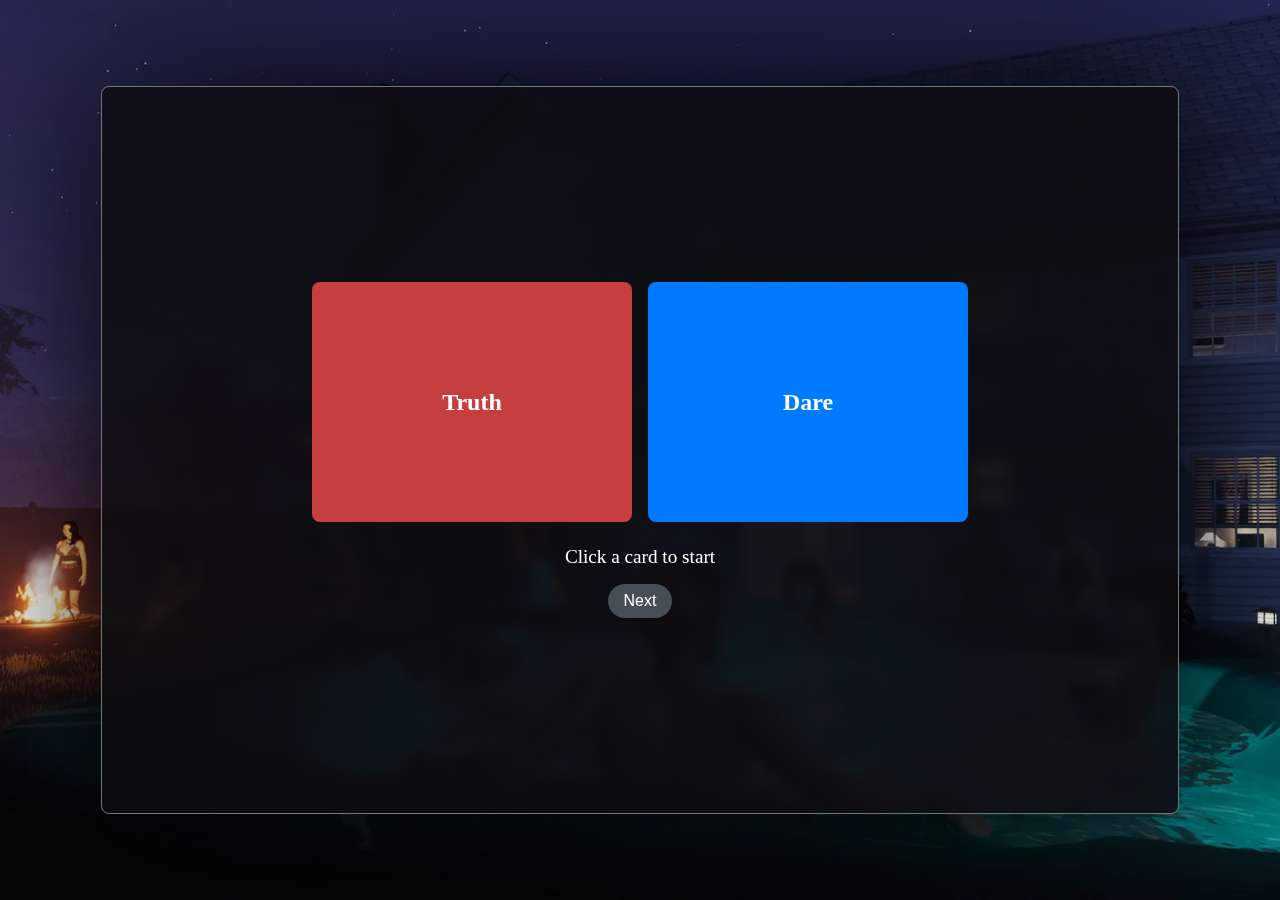
<file: truth-or-dare/truth-or-dare.html>
<!DOCTYPE html>
<html>
<head>
    <title>Party Games</title>
    <meta charset="utf-8">
    <link rel="stylesheet" href="./truth-or-dare.css">
</head>
<body>
    <div class="content">
        <div class="game">
            <div id="start-screen" class="screen">
                <div class="card" id="truth-card">
                    <span class="card-title">Truth</span>
                </div>
                <div class="card" id="dare-card" class="cartas">
                    <span class="card-title">Dare</span>
                </div>
            </div>
            <div id="result-screen" class="screen hidden">
                <p id="prompt">Click a card to start</p>
                <button id="play-again-button">Next</button>
            </div>
        </div>
    </div>
    
    <script src="truth-or-dare.js"></script>
</body>
</html>
</file>
<file: truth-or-dare/truth-or-dare.css>
@import url('https://fonts.googleapis.com/css2?family=Inter:ital,opsz,wght@0,14..32,100..900;1,14..32,100..900&display=swap');

* {
    margin: 0;
    padding: 0;
    box-sizing: border-box;
}

body {
    background-image: url('../assets/background.png');
    background-size: cover;
    background-position: center;
    background-repeat: no-repeat;
    width: 100%;
    height: 100%;
}

html {
    width: 100%;
    height: 100%;
    padding: 5.375rem 6.313rem;
}

.content {
    background-color: rgba(13, 12, 15, .9);
    width: 100%;
    height: 100%;
    border: #757575 solid 1px;
    border-radius: 8px;
    backdrop-filter: blur(5px);
    box-shadow: #000000 0px 0px 10rem;
    padding: 1.5rem;
    display: flex;
    flex-direction: row;
    align-items: center;
    justify-content: center;
}

.game {
    display: flex;
    flex-direction: column;
    align-items: center;
    gap: 1.5rem;
}

.screen {
    display: flex;
    
    align-items: center;
    gap: 1rem;
}

.card {
    width: 20rem;
    height: 15rem;
    background-color: #007BFF;
    color: white;
    display: flex;
    align-items: center;
    justify-content: center;
    border-radius: 8px;
    cursor: pointer;
    transition: background-color 0.3s;
    text-align: center;
}

.card:hover {
    background-color: #0056b3;
}

.card-title {
    font-size: 1.5rem;
    font-weight: bold;
}

#prompt {
    font-size: 1.2rem;
    color: #ffffff;
}

button {
    padding: 0.5rem 1rem;
    font-size: 1rem;
    cursor: pointer;
    border: none;
    border-radius: 5px;
    background-color: #007BFF;
    color: white;
    transition: background-color 0.3s;
}

button:hover {
    background-color: #0056b3;
}

.hidden {
    display: none;
}


#truth-card{
    background-color: #C63E3E;
}

#play-again-button{
    background-color: #474F56;
    border-radius: 40px;
}

#result-screen{
    display:flex;
    flex-direction: column;
}
</file>
